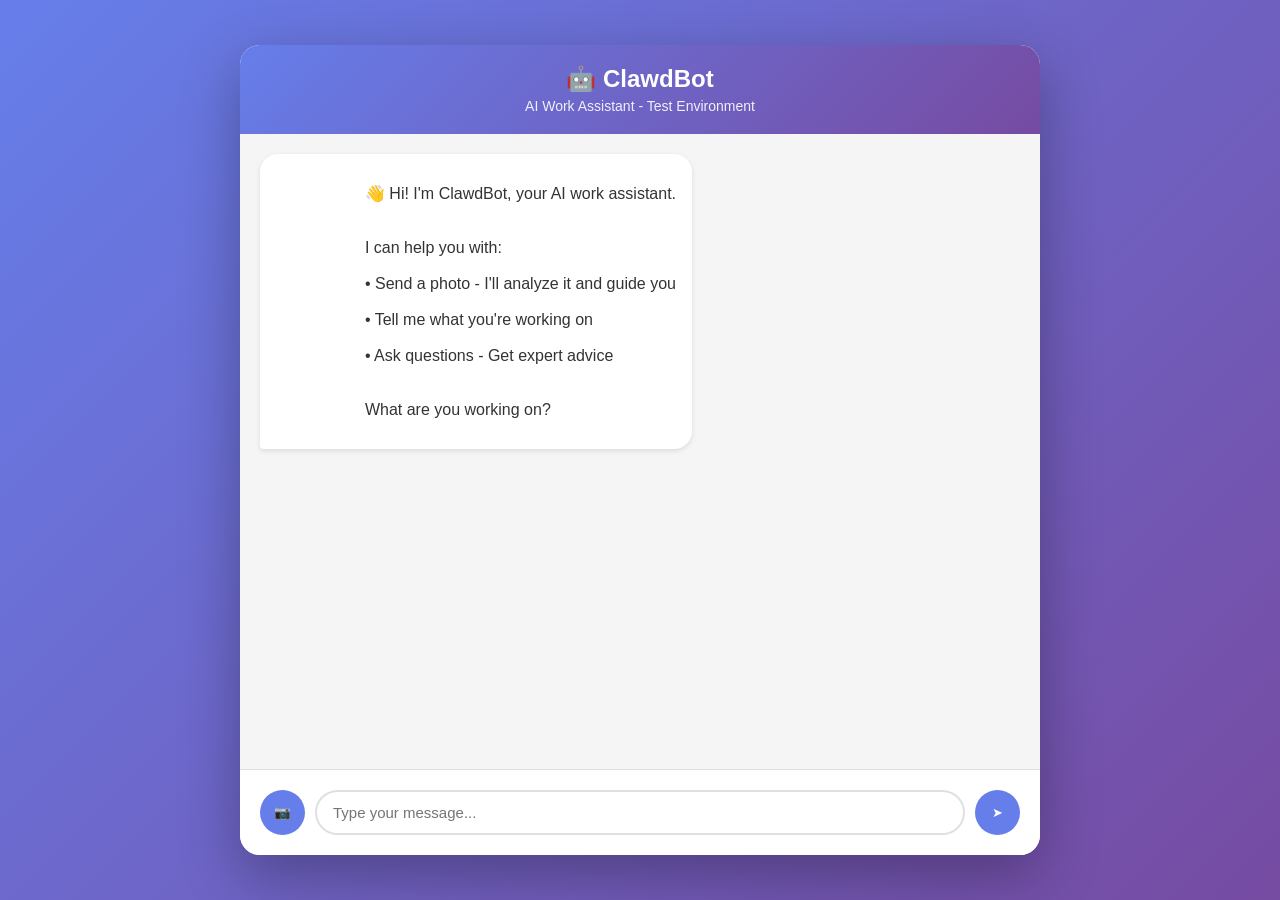
<file: guide/api/chat.html>
<!DOCTYPE html>
<html lang="en">
<head>
    <meta charset="UTF-8">
    <meta name="viewport" content="width=device-width, initial-scale=1.0">
    <title>ClawdBot - Test Chat</title>
    <style>
        * {
            margin: 0;
            padding: 0;
            box-sizing: border-box;
        }

        body {
            font-family: -apple-system, BlinkMacSystemFont, 'Segoe UI', Roboto, sans-serif;
            background: linear-gradient(135deg, #667eea 0%, #764ba2 100%);
            height: 100vh;
            display: flex;
            justify-content: center;
            align-items: center;
            padding: 20px;
        }

        .chat-container {
            background: white;
            border-radius: 20px;
            box-shadow: 0 20px 60px rgba(0,0,0,0.3);
            max-width: 800px;
            width: 100%;
            height: 90vh;
            display: flex;
            flex-direction: column;
            overflow: hidden;
        }

        .chat-header {
            background: linear-gradient(135deg, #667eea 0%, #764ba2 100%);
            color: white;
            padding: 20px;
            text-align: center;
        }

        .chat-header h1 {
            font-size: 24px;
            margin-bottom: 5px;
        }

        .chat-header p {
            font-size: 14px;
            opacity: 0.9;
        }

        .chat-messages {
            flex: 1;
            overflow-y: auto;
            padding: 20px;
            background: #f5f5f5;
        }

        .message {
            margin-bottom: 15px;
            display: flex;
            align-items: flex-start;
        }

        .message.user {
            justify-content: flex-end;
        }

        .message.bot {
            justify-content: flex-start;
        }

        .message-bubble {
            max-width: 70%;
            padding: 12px 16px;
            border-radius: 18px;
            word-wrap: break-word;
            white-space: pre-wrap;
        }

        .message.user .message-bubble {
            background: #667eea;
            color: white;
            border-bottom-right-radius: 4px;
        }

        .message.bot .message-bubble {
            background: white;
            color: #333;
            border-bottom-left-radius: 4px;
            box-shadow: 0 2px 5px rgba(0,0,0,0.1);
        }

        .message-image {
            max-width: 300px;
            border-radius: 10px;
            margin-top: 8px;
        }

        .chat-input-container {
            padding: 20px;
            background: white;
            border-top: 1px solid #e0e0e0;
        }

        .chat-input-wrapper {
            display: flex;
            gap: 10px;
            align-items: flex-end;
        }

        .chat-input {
            flex: 1;
            padding: 12px 16px;
            border: 2px solid #e0e0e0;
            border-radius: 25px;
            font-size: 15px;
            outline: none;
            transition: border-color 0.3s;
            resize: none;
            max-height: 100px;
            font-family: inherit;
        }

        .chat-input:focus {
            border-color: #667eea;
        }

        .send-button, .image-button {
            background: #667eea;
            color: white;
            border: none;
            border-radius: 50%;
            width: 45px;
            height: 45px;
            display: flex;
            align-items: center;
            justify-content: center;
            cursor: pointer;
            transition: all 0.3s;
        }

        .send-button:hover, .image-button:hover {
            background: #764ba2;
            transform: scale(1.05);
        }

        .send-button:active, .image-button:active {
            transform: scale(0.95);
        }

        .typing-indicator {
            display: none;
            padding: 10px;
            margin-left: 10px;
        }

        .typing-indicator.active {
            display: flex;
            align-items: center;
            gap: 5px;
        }

        .typing-dot {
            width: 8px;
            height: 8px;
            border-radius: 50%;
            background: #999;
            animation: typing 1.4s infinite;
        }

        .typing-dot:nth-child(2) { animation-delay: 0.2s; }
        .typing-dot:nth-child(3) { animation-delay: 0.4s; }

        @keyframes typing {
            0%, 60%, 100% { transform: translateY(0); }
            30% { transform: translateY(-10px); }
        }

        .file-input {
            display: none;
        }

        .image-preview {
            max-width: 200px;
            margin: 10px 0;
            border-radius: 10px;
        }
    </style>
</head>
<body>
    <div class="chat-container">
        <div class="chat-header">
            <h1>🤖 ClawdBot</h1>
            <p>AI Work Assistant - Test Environment</p>
        </div>

        <div class="chat-messages" id="messages">
            <div class="message bot">
                <div class="message-bubble">
                    👋 Hi! I'm ClawdBot, your AI work assistant.<br><br>
                    I can help you with:<br>
                    • Send a photo - I'll analyze it and guide you<br>
                    • Tell me what you're working on<br>
                    • Ask questions - Get expert advice<br><br>
                    What are you working on?
                </div>
            </div>
        </div>

        <div class="chat-input-container">
            <div class="typing-indicator" id="typing">
                <div class="typing-dot"></div>
                <div class="typing-dot"></div>
                <div class="typing-dot"></div>
            </div>
            <div class="chat-input-wrapper">
                <button class="image-button" onclick="document.getElementById('imageInput').click()" title="Send image">
                    📷
                </button>
                <input type="file" id="imageInput" class="file-input" accept="image/*">
                <textarea
                    class="chat-input"
                    id="messageInput"
                    placeholder="Type your message..."
                    rows="1"
                ></textarea>
                <button class="send-button" onclick="sendMessage()">
                    ➤
                </button>
            </div>
        </div>
    </div>

    <script>
        const messagesContainer = document.getElementById('messages');
        const messageInput = document.getElementById('messageInput');
        const typingIndicator = document.getElementById('typing');
        const imageInput = document.getElementById('imageInput');

        let selectedImage = null;

        // Auto-resize textarea
        messageInput.addEventListener('input', function() {
            this.style.height = 'auto';
            this.style.height = this.scrollHeight + 'px';
        });

        // Send on Enter (Shift+Enter for new line)
        messageInput.addEventListener('keydown', function(e) {
            if (e.key === 'Enter' && !e.shiftKey) {
                e.preventDefault();
                sendMessage();
            }
        });

        // Handle image selection
        imageInput.addEventListener('change', function(e) {
            const file = e.target.files[0];
            if (file) {
                const reader = new FileReader();
                reader.onload = function(event) {
                    selectedImage = {
                        data: event.target.result,
                        file: file
                    };
                    // Show preview in input area
                    addImagePreview(event.target.result);
                };
                reader.readAsDataURL(file);
            }
        });

        function addImagePreview(imageSrc) {
            const preview = document.createElement('img');
            preview.src = imageSrc;
            preview.className = 'image-preview';
            preview.onclick = () => {
                selectedImage = null;
                preview.remove();
            };
            messageInput.parentElement.insertBefore(preview, messageInput);
        }

        function addMessage(text, isUser, imageData = null) {
            const messageDiv = document.createElement('div');
            messageDiv.className = `message ${isUser ? 'user' : 'bot'}`;

            const bubble = document.createElement('div');
            bubble.className = 'message-bubble';
            bubble.textContent = text;

            if (imageData) {
                const img = document.createElement('img');
                img.src = imageData;
                img.className = 'message-image';
                bubble.appendChild(img);
            }

            messageDiv.appendChild(bubble);
            messagesContainer.appendChild(messageDiv);
            messagesContainer.scrollTop = messagesContainer.scrollHeight;
        }

        async function sendMessage() {
            const text = messageInput.value.trim();

            if (!text && !selectedImage) return;

            // Add user message
            addMessage(text || '📷 Sent image', true, selectedImage?.data);

            // Clear input
            messageInput.value = '';
            messageInput.style.height = 'auto';

            // Show typing indicator
            typingIndicator.classList.add('active');

            try {
                // Prepare request
                const formData = new FormData();
                formData.append('text', text);
                formData.append('sender_id', 'web-test-user');

                if (selectedImage) {
                    formData.append('image', selectedImage.file);
                }

                // Send to backend
                const response = await fetch('/api/chat', {
                    method: 'POST',
                    body: formData
                });

                const data = await response.json();

                // Hide typing indicator
                typingIndicator.classList.remove('active');

                // Add bot response
                addMessage(data.message, false);

            } catch (error) {
                console.error('Error:', error);
                typingIndicator.classList.remove('active');
                addMessage('Sorry, I encountered an error. Please try again.', false);
            }

            // Clear selected image
            selectedImage = null;
            const previews = document.querySelectorAll('.image-preview');
            previews.forEach(p => p.remove());
        }
    </script>
</body>
</html>
</file>
